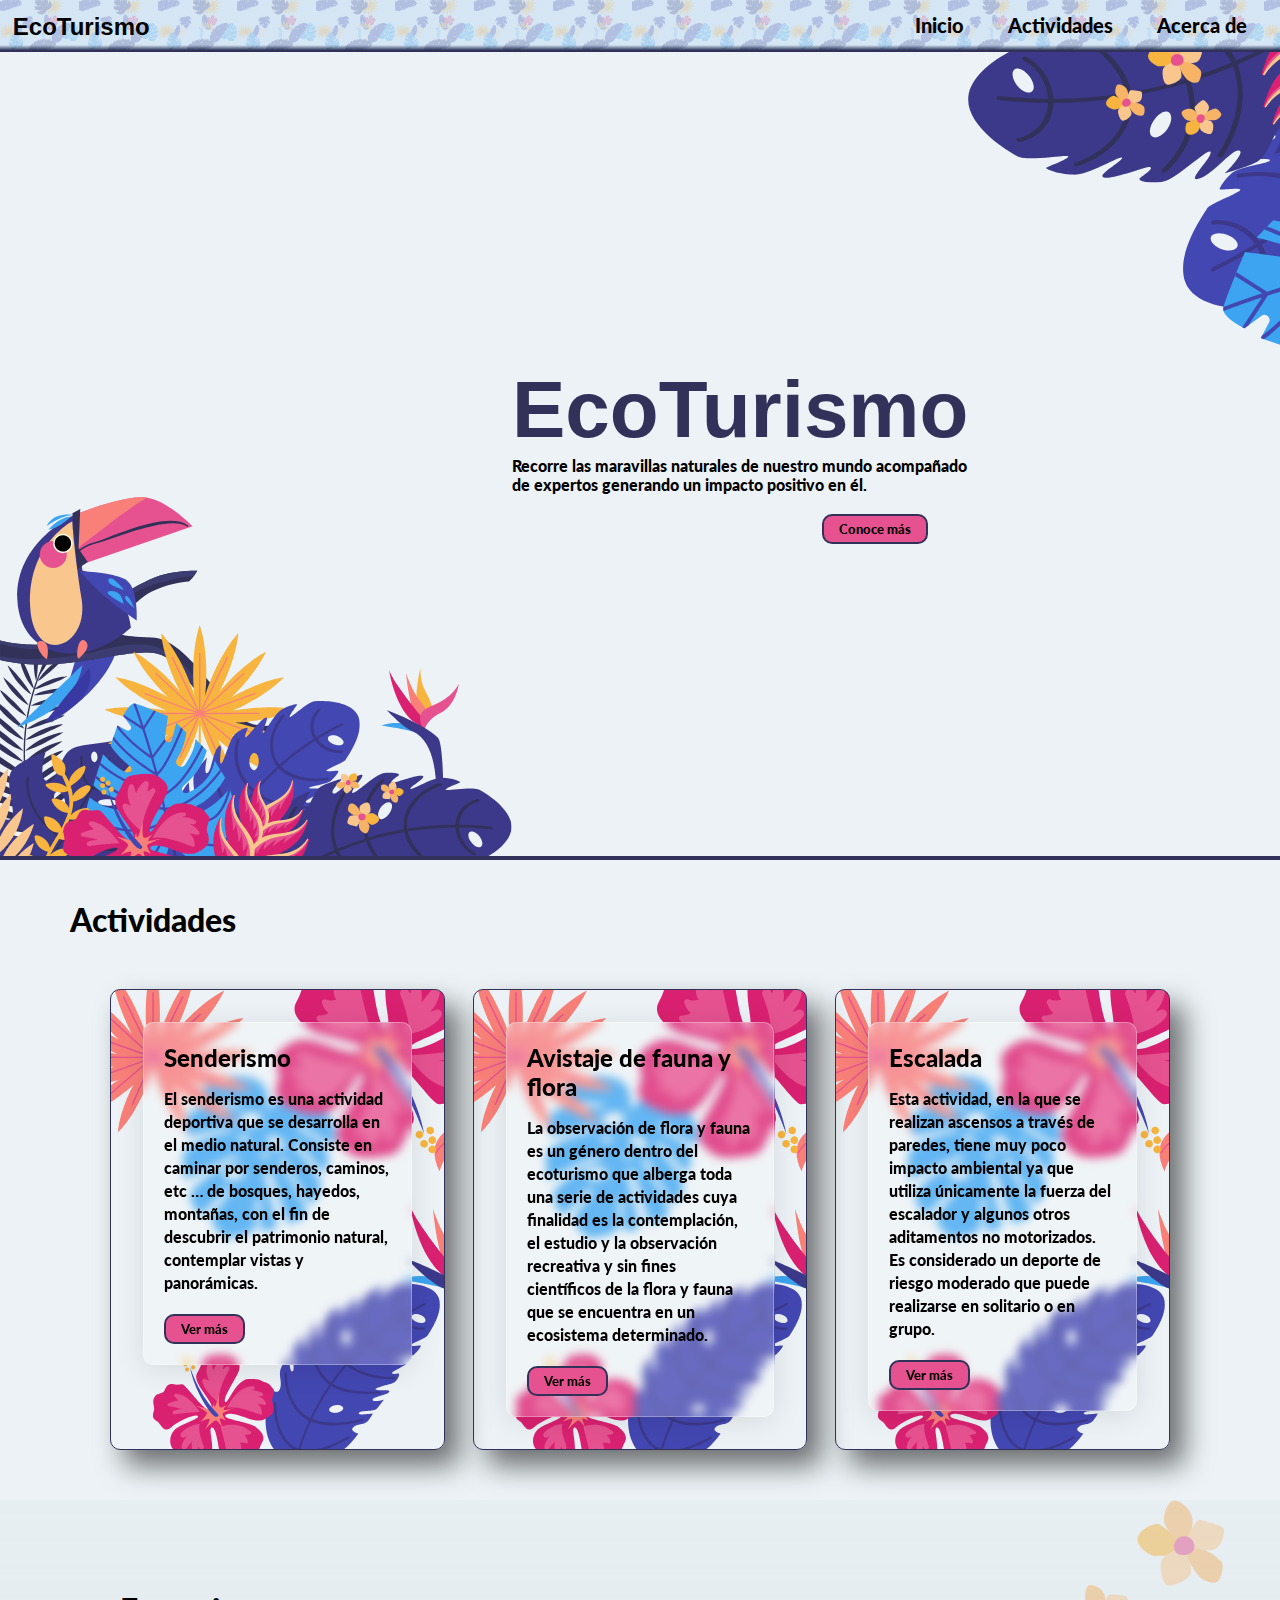
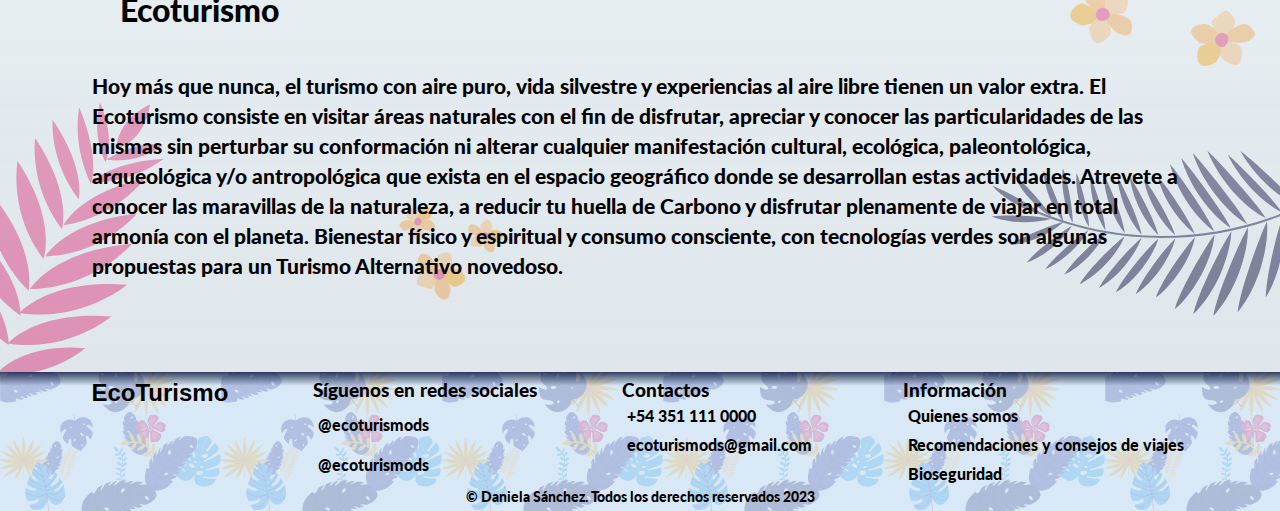
<file: index.html>
<!DOCTYPE html>
<html lang="es">
<head>
    <meta charset="UTF-8">
    <meta name="viewport" content="width=device-width, initial-scale=1.0">
    <meta name="keywords" content="ecoturismo, turismo, viajes, senderismo, fotografía, abistaje de fauna y flora, naturaleza,">
    <meta name="description" content="Empresa de viaje que gira en torno a la naturaleza y donde la principal motivación de los turistas es la observación y la apreciación del entorno natural">
    <meta name="author" content="Daniela Sánchez">
    <link rel="stylesheet" href="style.css">
    <link rel="shortcut icon" href="./img/icons8-path-24.png" type="image/x-icon">
    <link rel="stylesheet" href="https://cdnjs.cloudflare.com/ajax/libs/font-awesome/6.4.0/css/all.min.css" integrity="sha512-iecdLmaskl7CVkqkXNQ/ZH/XLlvWZOJyj7Yy7tcenmpD1ypASozpmT/E0iPtmFIB46ZmdtAc9eNBvH0H/ZpiBw==" crossorigin="anonymous" referrerpolicy="no-referrer" />
    <title>Daniela Sánchez</title>
</head>
<body>
    <header class="cabecera">
        <div class="nav_container">         
            <h2 class="logo">EcoTurismo</h2>
            <nav>
                <ul class="nav_links">
                    <li> <a href="#inicio">Inicio</a> </li>
                    <li> <a href="#actividades">Actividades</a> </li>
                    <li> <a href="#informacion">Acerca de</a> </li>
                </ul>
            </nav>            
        </div>
        <div class="hero" id="inicio">
            <img class="hero_pajaro" src="./img/pajaro.svg" alt="hojas con pájaro">            
            <section class="hero_text">            
                <h1 class="hero_title">EcoTurismo</h1>
                <p>Recorre las maravillas naturales de nuestro mundo acompañado de expertos generando un impacto positivo en él.</p>
                <a href="#informacion" class="btn_hero"><button>Conoce más</button></a>
            </section>                   
            <img class="hero_hojas" src="./img/hojagrande.svg" alt="hojas grandes">            
        </div>
    </header>

    <main>
        <h2 class="title" id="actividades">Actividades</h2>
        <section class="cards">            
            <div class="cards_item">
                <div class="cards_glass">
                    <h2 class="cards_subtitle">Senderismo</h2>
                    <p class="cards_paragraph">El senderismo es una actividad deportiva que se desarrolla en el medio natural. Consiste en caminar por senderos, caminos, etc … de bosques, hayedos, montañas, con el fin de descubrir el patrimonio natural, contemplar vistas y panorámicas.</p>
                    <a href="./actividades.html" class="btn_cards"><button>Ver más</button></a>
                </div>
            </div>
            <div class="cards_item">
                <div class="cards_glass">
                    <h2 class="cards_subtitle">Avistaje de fauna y flora</h2>
                    <p class="cards_paragraph">La observación de flora y fauna es un género dentro del ecoturismo que alberga toda una serie de actividades cuya finalidad es la contemplación, el estudio y la observación recreativa y sin fines científicos de la flora y fauna que se encuentra en un ecosistema determinado.</p>
                    <a href="./actividades.html" class="btn_cards"><button>Ver más</button></a>       
                </div>         
            </div>
            <div class="cards_item">
                <div class="cards_glass">
                    <h2 class="cards_subtitle">Escalada</h2>
                    <p class="cards_paragraph">Esta actividad, en la que se realizan ascensos a través de paredes, tiene muy poco impacto ambiental ya que utiliza únicamente la fuerza del escalador y algunos otros aditamentos no motorizados. Es considerado un deporte de riesgo moderado que puede realizarse en solitario o en grupo.</p>
                    <a href="./actividades.html" class="btn_cards"><button>Ver más</button></a>      
                </div>          
            </div>
        </section>     
        <section class="informacion" id="informacion">             
            <h2 class="title">Ecoturismo</h2>
            <p class="informacion_paragraph"> Hoy más que nunca, el turismo con aire   puro, vida silvestre y experiencias al aire libre tienen un valor extra.
            El Ecoturismo consiste en visitar áreas naturales con el fin de disfrutar, apreciar y conocer las particularidades de las mismas sin perturbar su conformación ni alterar cualquier manifestación cultural, ecológica, paleontológica, arqueológica y/o antropológica que exista en el espacio geográfico donde se desarrollan estas actividades.            
            Atrevete a conocer las maravillas de la naturaleza, a reducir tu huella de Carbono y disfrutar plenamente de viajar en total armonía con el planeta. Bienestar físico y espiritual y consumo consciente, con tecnologías verdes son algunas propuestas para un Turismo Alternativo novedoso.</p>                            
        </section>
    </main>
    
    <footer class="final">
        <div class="final_container">
            <div class="">
                <h2 class="logo">EcoTurismo</h2>
            </div>
            <div class="">
                <h3 class="final_title">Síguenos en redes sociales</h3>
                <ul class="final_links">
                    <li> <i class="fa-brands fa-square-facebook"></i> <a href="#"> @ecoturismods</a> </li>
                    <li> <i class="fa-brands fa-square-instagram"></i> <a href="#"> @ecoturismods</a> </li>
                </ul>
            </div>
            <div class="">
                <h3 class="final_title">Contactos</h3>
                <ul class="final_links">
                    <li> <a href="#">+54 351 111 0000</a> </li>
                    <li> <a href="#">ecoturismods@gmail.com</a> </li>
                </ul>
            </div>
            <div class="">
                <h3 class="final_title">Información</h3>
                <ul class="final_links">
                    <li> <a href="#"> Quienes somos</a></li>
                    <li> <a href="#"> Recomendaciones y consejos de viajes</a></li>
                    <li> <a href="#"> Bioseguridad</a></li>
                </ul>
            </div>           
        </div>
        <p class="firma">&copy; Daniela Sánchez. Todos los derechos reservados 2023</p>
    </footer>
    
</body>
</html>
</file>
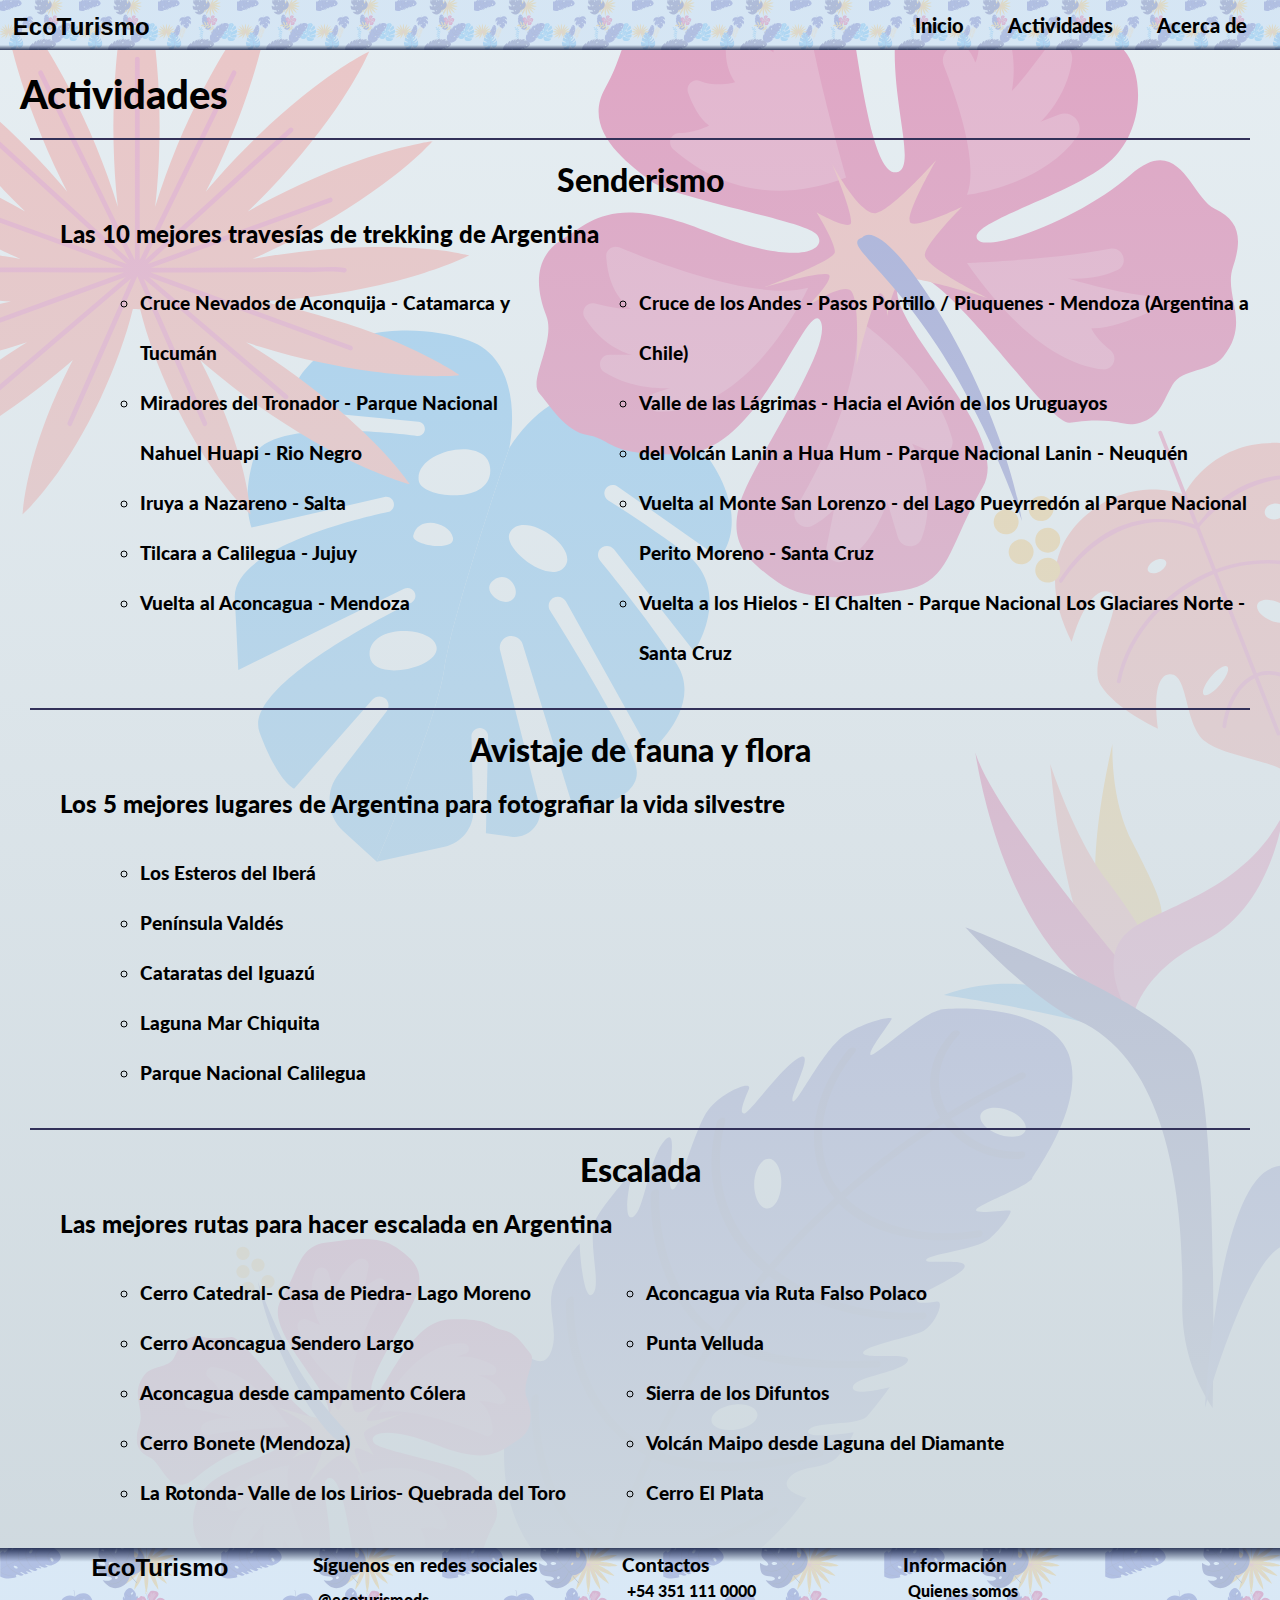
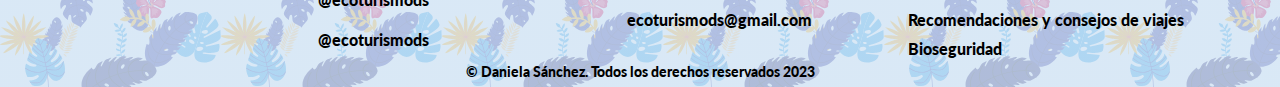
<file: actividades.html>
<!DOCTYPE html>
<html lang="es">
<head>
    <meta charset="UTF-8">
    <meta name="viewport" content="width=device-width, initial-scale=1.0">
    <meta name="keywords" content="ecoturismo, turismo, viajes, senderismo, fotografía, abistaje de fauna y flora, naturaleza,">
    <meta name="description" content="Empresa de viaje que gira en torno a la naturaleza y donde la principal motivación de los turistas es la observación y la apreciación del entorno natural">
    <meta name="author" content="Daniela Sánchez">
    <link rel="stylesheet" href="./style.css">
    <link rel="shortcut icon" href="./img/icons8-path-24.png" type="image/x-icon">
    <link rel="stylesheet" href="https://cdnjs.cloudflare.com/ajax/libs/font-awesome/6.4.0/css/all.min.css" integrity="sha512-iecdLmaskl7CVkqkXNQ/ZH/XLlvWZOJyj7Yy7tcenmpD1ypASozpmT/E0iPtmFIB46ZmdtAc9eNBvH0H/ZpiBw==" crossorigin="anonymous" referrerpolicy="no-referrer" />
    <title>Daniela Sánchez</title>
</head>
<body>
    <header class="cabecera">
        <div class="nav_container">         
            <h2 class="logo">EcoTurismo</h2>
            <nav>
                <ul class="nav_links">
                    <li> <a href="./index.html">Inicio</a> </li>
                    <li> <a href="./index.html">Actividades</a> </li>
                    <li> <a href="./index.html">Acerca de</a> </li>
                </ul>
            </nav>            
        </div>        
    </header>


    <main class="actividades_container">
        <h2 class="actividades_title">Actividades</h2>

        <h3 class="actividades_subtitle">Senderismo</h3>
        <h4>Las 10 mejores travesías de trekking de Argentina</h4>
        <div class="list_container">
            <ul>
                <li> Cruce Nevados de Aconquija - Catamarca y Tucumán</li>
                <li>Miradores del Tronador - Parque Nacional Nahuel Huapi - Rio Negro</li>
                <li>Iruya a Nazareno - Salta</li>
                <li>Tilcara a Calilegua - Jujuy</li>
                <li>Vuelta al Aconcagua - Mendoza</li>
            </ul>
            <ul>
                <li>Cruce de los Andes - Pasos Portillo / Piuquenes - Mendoza (Argentina a Chile)</li>
                <li>Valle de las Lágrimas - Hacia el Avión de los Uruguayos</li>
                <li>del Volcán Lanin a Hua Hum - Parque Nacional Lanin - Neuquén</li>
                <li>Vuelta al Monte San Lorenzo - del Lago Pueyrredón al Parque Nacional Perito Moreno - Santa Cruz</li>
                <li>Vuelta a los Hielos  - El Chalten - Parque Nacional Los Glaciares Norte - Santa Cruz</li>
            </ul>
        </div>
        <h3 class="actividades_subtitle">Avistaje de fauna y flora</h3>
        <h4>Los 5 mejores lugares de Argentina para fotografiar la vida silvestre</h4>
        <div class="list_container">
            <ul>
                <li>Los Esteros del Iberá</li>
                <li>Península Valdés</li>
                <li>Cataratas del Iguazú</li>
                <li>Laguna Mar Chiquita</li>
                <li>Parque Nacional Calilegua</li>
            </ul>
        </div>
        <h3 class="actividades_subtitle">Escalada</h3>
        <h4>Las mejores rutas para hacer escalada en Argentina</h4>
        <div class="list_container">
            <ul>
                <li>Cerro Catedral- Casa de Piedra- Lago Moreno</li>
                <li>Cerro Aconcagua Sendero Largo</li>
                <li>Aconcagua desde campamento Cólera</li>
                <li>Cerro Bonete (Mendoza)</li>
                <li>La Rotonda- Valle de los Lirios- Quebrada del Toro</li>
            </ul>  
            <ul>
                <li>Aconcagua via Ruta Falso Polaco</li>
                <li>Punta Velluda</li>
                <li>Sierra de los Difuntos</li>
                <li>Volcán Maipo desde Laguna del Diamante</li>
                <li>Cerro El Plata</li>
            </ul>
       </div>       

    </main>

    <footer class="final">
        <div class="final_container">
            <div class="">
                <h2 class="logo">EcoTurismo</h2>
            </div>
            <div class="">
                <h3 class="final_title">Síguenos en redes sociales</h3>
                <ul class="final_links">
                    <li> <i class="fa-brands fa-square-facebook"></i> <a href="#"> @ecoturismods</a> </li>
                    <li> <i class="fa-brands fa-square-instagram"></i> <a href="#"> @ecoturismods</a> </li>
                </ul>
            </div>
            <div class="">
                <h3 class="final_title">Contactos</h3>
                <ul class="final_links">
                    <li> <a href="#">+54 351 111 0000</a> </li>
                    <li> <a href="#">ecoturismods@gmail.com</a> </li>
                </ul>
            </div>
            <div class="">
                <h3 class="final_title">Información</h3>
                <ul class="final_links">
                    <li> <a href="#"> Quienes somos</a></li>
                    <li> <a href="#"> Recomendaciones y consejos de viajes</a></li>
                    <li> <a href="#"> Bioseguridad</a></li>
                </ul>
            </div>           
        </div>
        <p class="firma">&copy; Daniela Sánchez. Todos los derechos reservados 2023</p>
    </footer>
    
</body>
</html>
</file>
<file: style.css>
@import url('https://fonts.cdnfonts.com/css/raslani-ancient-script');
/* font-family: 'Raslani Ancient Script', sans-serif; */

@import url('https://fonts.googleapis.com/css2?family=Lato:ital,wght@0,300;1,400;1,900&display=swap');
/* font-family: 'Lato', sans-serif; */
*{
    margin: 0;
    padding: 0;
    box-sizing: border-box;
    font-family: 'Lato', sans-serif; 
    font-weight: 900;
    scroll-behavior:smooth;
    list-style: none; 
}
.cabecera{
    display: flex;
    flex-direction: column;
    background-color: #e2ebf0a9;
}
.nav_container{
    background-color: rgba(89, 130, 252, 0.151);
    background-image: linear-gradient(180deg, rgba(213, 231, 243, 0.753) 90%, rgba(41, 53, 86, 0.945) 100%), url(./img/hojasazul.svg);
    background-size: contain;
    display: flex;
    justify-content: space-between;
    width: 100%;
    height: 50px;
    padding: 1%;
}
.logo{
    font-family: 'Raslani Ancient Script', sans-serif;
}
.nav_links >li{
    display: inline-block;
    padding: 0 20px;
}
.nav_links >li>a{
    text-decoration: none;
    color: #000;
    font-size: 20px;
}
.hero{
    display: flex;
    border-bottom: 4px solid #323159;
    border-top: 2px solid #323159;
    height: 90vh;
}
.hero_pajaro{
    width: 40%;
    align-self: flex-end;
}
.hero_text{
    align-self: center;
}
.hero_title{
    font-family: 'Raslani Ancient Script', sans-serif;
    font-size: 80px;
    color: #323159;
}
.btn_hero button{
    margin-top: 20px;
    margin-left: 310px;
    padding: 5px 15px;
    border: 2px solid #323159;
    color: black;
    border-radius: 10px;
    background-color: #e65290;
    cursor: pointer;    
}
.hero_hojas{
    width: 40%;
    align-self: flex-start;
}
main{
    background-color: #e2ebf0a9;
}
.title{
    padding: 40px 0px 0px 70px ; 
    font-weight: bolder;   
    font-size: 2rem; 
}
.cards{
    display: flex;
    width: 95%;
    margin: 0 auto;
    justify-content: space-evenly;
    padding: 50px;    
}
.cards_item{
    background-image: url(./img/hojasrosa.svg);
    background-size: cover;       
    width: 30%;
    overflow: hidden;
    padding: 32px;
    display: flex;
    flex-direction: column;
    align-items: flex-start;
    box-shadow: 14px 16px 28px 0px rgba(0,0,0,0.55);
    -webkit-box-shadow: 14px 16px 28px 0px rgba(0,0,0,0.55);
    -moz-box-shadow: 14px 16px 28px 0px rgba(0,0,0,0.55);
    border-radius: 10px;
    border : 1px solid #323159;
    padding: 2em;
}
.cards_glass{
    background: rgba(255, 255, 255, 0.2);
    border-radius: 10px;
    box-shadow: 0 4px 30px rgba(0, 0, 0, 0.1);
    backdrop-filter: blur(5px);
    -webkit-backdrop-filter: blur(5px);
    border: 1px solid rgba(255, 255, 255, 0.3);
    padding: 20px;
}
.cards_subtitle{
    margin-bottom: 15px;
}
.cards_paragraph{
    line-height: 23px;
}
.btn_cards button{
    margin-top: 20px;
    padding: 5px 15px;
    border: 2px solid #323159;
    color: black;
    border-radius: 10px;
    background-color: #e65290;
    cursor: pointer;
}
.informacion{        
    background-image: linear-gradient(to top, #cfd9df75 0%, #e2ebf086 100%), url(./img/hojas.svg);
    background-size: cover;
    width: 100%;
    padding: 50px;
    display: flex;
    flex-direction: column;
}
.informacion_paragraph{
    padding: 2em;
    line-height: 30px;
    font-size: 1.3rem;
}
.final{
    background-color: rgba(89, 130, 252, 0.151);
    background-image: linear-gradient(0deg, rgba(213, 231, 243, 0.753) 90%, rgba(41, 53, 86, 0.945) 100%), url(./img/hojasazul.svg);
    background-size: contain;
    padding: 0.5%;
}
.final_container{    
    display: flex;    
    justify-content: space-evenly;
}
.final_links >li{
    padding: 5px;
}
.final_links >li>a{
    text-decoration: none;
    color: #000;
}
.final_title{
    font-weight: bolder;
}
.fa-brands{
    font-size: 25px;
}
.firma{
    font-size: 14px;
    text-align: center;
}

/* ACTIVIDADES*/
.actividades_container{
    background-image: linear-gradient(to top, #cfd9dff8 0%, #e2ebf0a9 100%), url(./img/hojasrosa.svg);
    background-size: cover;
    background-repeat: no-repeat;
}
.actividades_title{
    font-size: 2.5rem;
    padding: 20px;    
}
.actividades_subtitle{
    font-size: 2rem;
    margin: 0 30px;
    text-align: center;
    border-top: 2px solid #323159;
    padding-top: 20px;
}
.actividades_container h4{
    font-size: 1.5rem;
    margin: 20px 0 0 60px;
}
.list_container{
    display: flex;
    margin-left: 30px;
    padding: 30px;
}
.list_container ul{
    margin-left: 50px;
}
.list_container ul li{
    line-height: 50px;
    margin-left: 30px; 
    list-style:circle;
    font-size: 1.2rem;
   
}
</file>
